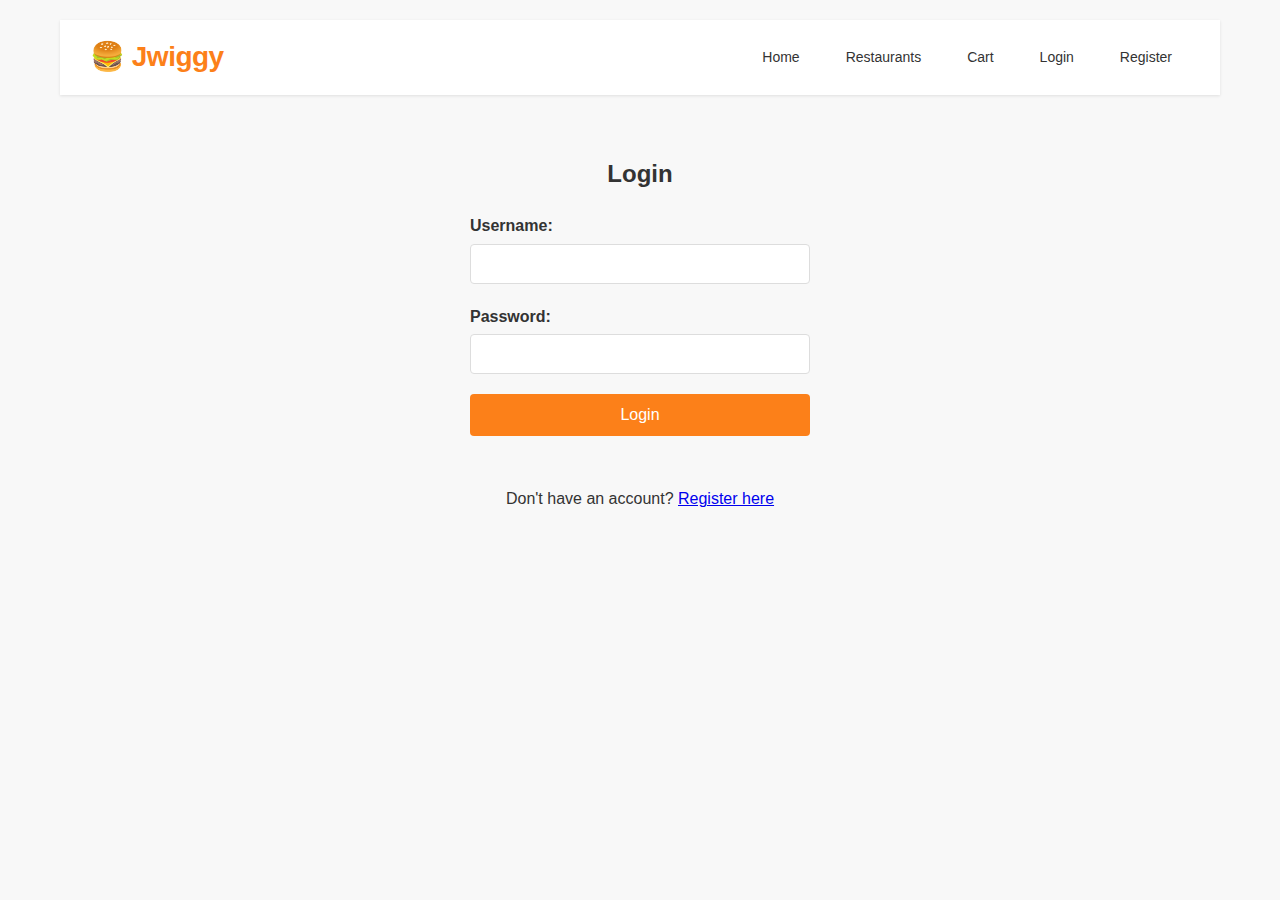
<file: frontend/login.html>
<!DOCTYPE html>
<html lang="en">
<head>
    <meta charset="UTF-8">
    <meta name="viewport" content="width=device-width, initial-scale=1.0">
    <title>Login - Jwiggy</title>
    <link rel="stylesheet" href="styles.css">
</head>
<body>
    <div class="container">
        <header>
            <h1>🍔 Jwiggy</h1>
            <nav>
                <a href="/">Home</a>
                <a href="/restaurants">Restaurants</a>
                <a href="/cart">Cart</a>
                <a href="/login" style="display: none;">Login</a>
                <a href="/register" style="display: none;">Register</a>
            </nav>
        </header>
        
        <main>
            <div class="login-container">
                <h2>Login</h2>
                <form id="loginForm" method="POST" action="#">
                    <div class="form-group">
                        <label for="username">Username:</label>
                        <input type="text" id="username" name="username" required autocomplete="username">
                    </div>
                    <div class="form-group">
                        <label for="password">Password:</label>
                        <input type="password" id="password" name="password" required autocomplete="current-password">
                    </div>
                    <button type="submit" class="btn">Login</button>
                </form>
                <div id="message" class="message"></div>
                <p style="text-align: center; margin-top: 15px;">
                    Don't have an account? <a href="/register">Register here</a>
                </p>
            </div>
        </main>
    </div>
    
    <script src="common.js"></script>
    <script src="login.js"></script>
</body>
</html>
</file>
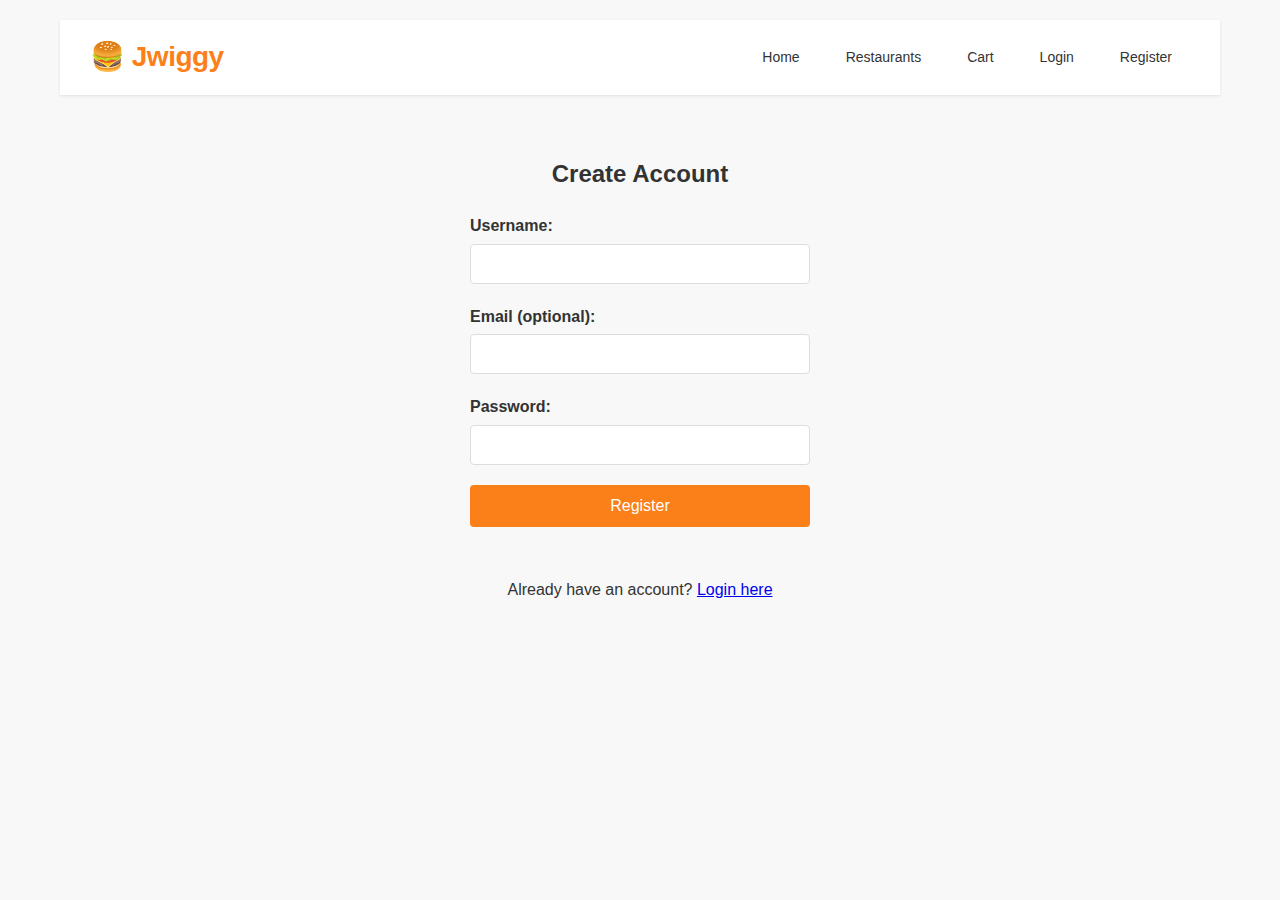
<file: frontend/register.html>
<!DOCTYPE html>
<html lang="en">
<head>
    <meta charset="UTF-8">
    <meta name="viewport" content="width=device-width, initial-scale=1.0">
    <title>Register - Jwiggy</title>
    <link rel="stylesheet" href="styles.css">
</head>
<body>
    <div class="container">
        <header>
            <h1>🍔 Jwiggy</h1>
            <nav>
                <a href="/">Home</a>
                <a href="/restaurants">Restaurants</a>
                <a href="/cart">Cart</a>
                <a href="/login" style="display: none;">Login</a>
                <a href="/register" style="display: none;">Register</a>
            </nav>
        </header>
        
        <main>
            <div class="login-container">
                <h2>Create Account</h2>
                <form id="registerForm" method="POST" action="#">
                    <div class="form-group">
                        <label for="username">Username:</label>
                        <input type="text" id="username" name="username" required autocomplete="username">
                    </div>
                    <div class="form-group">
                        <label for="email">Email (optional):</label>
                        <input type="email" id="email" name="email" autocomplete="email">
                    </div>
                    <div class="form-group">
                        <label for="password">Password:</label>
                        <input type="password" id="password" name="password" required autocomplete="new-password">
                    </div>
                    <button type="submit" class="btn">Register</button>
                </form>
                <div id="message" class="message"></div>
                <p style="text-align: center; margin-top: 15px;">
                    Already have an account? <a href="/login">Login here</a>
                </p>
            </div>
        </main>
    </div>
    
    <script src="common.js"></script>
    <script src="register.js"></script>
</body>
</html>
</file>
<file: frontend/styles.css>
* {
    margin: 0;
    padding: 0;
    box-sizing: border-box;
}

body {
    font-family: 'Segoe UI', Tahoma, Geneva, Verdana, sans-serif;
    line-height: 1.6;
    color: #333;
    background-color: #f8f8f8;
}

.container {
    max-width: 1200px;
    margin: 0 auto;
    padding: 20px;
}

header {
    background-color: #fff;
    padding: 15px 30px;
    border-radius: 0;
    margin-bottom: 0;
    box-shadow: 0 1px 3px rgba(0,0,0,0.1);
    display: flex;
    justify-content: space-between;
    align-items: center;
    position: sticky;
    top: 0;
    z-index: 100;
}

header h1 {
    color: #fc8019;
    font-size: 28px;
    font-weight: 700;
    letter-spacing: -0.5px;
}

nav {
    display: flex;
    gap: 10px;
}

nav a {
    text-decoration: none;
    color: #333;
    padding: 10px 18px;
    border-radius: 6px;
    transition: all 0.3s;
    font-weight: 500;
    font-size: 14px;
}

nav a:hover {
    background-color: #fff5eb;
    color: #fc8019;
}

main {
    background-color: transparent;
    padding: 30px 0;
    border-radius: 0;
    box-shadow: none;
}

.welcome-section {
    text-align: center;
    padding: 40px 0;
}

.welcome-section h2 {
    margin-bottom: 10px;
    color: #333;
}

.welcome-section p {
    margin-bottom: 20px;
    color: #666;
}

.login-container {
    max-width: 400px;
    margin: 0 auto;
    padding: 30px;
}

.login-container h2 {
    margin-bottom: 20px;
    text-align: center;
}

.form-group {
    margin-bottom: 20px;
}

.form-group label {
    display: block;
    margin-bottom: 5px;
    font-weight: bold;
}

.form-group input {
    width: 100%;
    padding: 10px;
    border: 1px solid #ddd;
    border-radius: 4px;
    font-size: 16px;
}

.btn {
    background-color: #fc8019;
    color: white;
    padding: 12px 24px;
    border: none;
    border-radius: 4px;
    cursor: pointer;
    font-size: 16px;
    width: 100%;
    transition: background-color 0.3s;
}

.btn:hover {
    background-color: #e6700f;
}

.message {
    margin-top: 15px;
    padding: 10px;
    border-radius: 4px;
    text-align: center;
}

.message.success {
    background-color: #d4edda;
    color: #155724;
    border: 1px solid #c3e6cb;
}

.message.error {
    background-color: #f8d7da;
    color: #721c24;
    border: 1px solid #f5c6cb;
}

.message.info {
    background-color: #d1ecf1;
    color: #0c5460;
    border: 1px solid #bee5eb;
}

@keyframes slideIn {
    from {
        transform: translateX(100%);
        opacity: 0;
    }
    to {
        transform: translateX(0);
        opacity: 1;
    }
}

@keyframes slideOut {
    from {
        transform: translateX(0);
        opacity: 1;
    }
    to {
        transform: translateX(100%);
        opacity: 0;
    }
}

.restaurants-grid {
    display: grid;
    grid-template-columns: repeat(auto-fill, minmax(320px, 1fr));
    gap: 25px;
    margin-top: 30px;
}

.restaurant-card {
    border: none;
    border-radius: 12px;
    padding: 0;
    background-color: #fff;
    transition: all 0.3s;
    box-shadow: 0 2px 8px rgba(0,0,0,0.08);
    overflow: hidden;
    cursor: pointer;
}

.restaurant-card:hover {
    box-shadow: 0 4px 16px rgba(0,0,0,0.12);
    transform: translateY(-2px);
}

.restaurant-header {
    padding: 20px;
    border-bottom: 1px solid #f0f0f0;
}

.restaurant-card h3 {
    color: #282c3f;
    margin-bottom: 8px;
    font-size: 18px;
    font-weight: 600;
}

.restaurant-card .restaurant-header p {
    color: #686b78;
    margin-bottom: 0;
    font-size: 13px;
    line-height: 1.4;
}

.items-list {
    margin-top: 15px;
}

.item-card {
    border: none;
    border-bottom: 1px solid #f0f0f0;
    border-radius: 0;
    padding: 18px 20px;
    margin-bottom: 0;
    display: flex;
    justify-content: space-between;
    align-items: center;
    transition: background-color 0.2s;
}

.item-card:hover {
    background-color: #fafafa;
}

.item-card:last-child {
    border-bottom: none;
}

.item-info {
    flex: 1;
}

.item-info h4 {
    margin-bottom: 6px;
    color: #282c3f;
    font-size: 16px;
    font-weight: 500;
}

.item-info p {
    color: #93959f;
    font-size: 13px;
    margin-bottom: 8px;
    line-height: 1.4;
}

.item-price {
    font-weight: 600;
    color: #282c3f;
    font-size: 16px;
    margin-right: 15px;
}

.item-actions {
    display: flex;
    align-items: center;
    gap: 10px;
}

.add-to-cart-btn {
    background-color: #fc8019;
    color: white;
    padding: 10px 20px;
    border: none;
    border-radius: 6px;
    cursor: pointer;
    font-size: 13px;
    font-weight: 600;
    transition: all 0.2s;
    text-transform: uppercase;
    letter-spacing: 0.5px;
}

.add-to-cart-btn:hover {
    background-color: #e6700f;
    box-shadow: 0 2px 8px rgba(252, 128, 25, 0.3);
}

.cart-items {
    margin-bottom: 30px;
}

.cart-item {
    border: none;
    border-bottom: 1px solid #f0f0f0;
    border-radius: 0;
    padding: 20px;
    margin-bottom: 0;
    display: flex;
    justify-content: space-between;
    align-items: center;
    background-color: #fff;
}

.cart-item:first-child {
    border-top-left-radius: 8px;
    border-top-right-radius: 8px;
}

.cart-item:last-child {
    border-bottom: none;
    border-bottom-left-radius: 8px;
    border-bottom-right-radius: 8px;
}

.cart-item-info h4 {
    margin-bottom: 5px;
    color: #333;
}

.cart-item-info p {
    color: #666;
    font-size: 14px;
}

.cart-item-price {
    font-weight: bold;
    color: #fc8019;
    font-size: 18px;
    margin-right: 20px;
}

.remove-btn {
    background-color: #dc3545;
    color: white;
    padding: 8px 16px;
    border: none;
    border-radius: 4px;
    cursor: pointer;
    font-size: 14px;
}

.remove-btn:hover {
    background-color: #c82333;
}

.checkout-section {
    margin-top: 30px;
    padding-top: 30px;
    border-top: 2px solid #eee;
}

.checkout-section h3 {
    margin-bottom: 20px;
}

.empty-cart {
    text-align: center;
    padding: 40px;
    color: #666;
}

.total-price {
    font-size: 22px;
    font-weight: 700;
    color: #282c3f;
    margin-bottom: 20px;
    text-align: right;
    padding: 15px 20px;
    background-color: #fff;
    border-radius: 8px;
    box-shadow: 0 2px 8px rgba(0,0,0,0.08);
}

.total-price::before {
    content: 'Total: ';
    font-weight: 500;
    color: #686b78;
    margin-right: 10px;
}

.page-title {
    font-size: 32px;
    font-weight: 700;
    color: #282c3f;
    margin-bottom: 30px;
}

.cart-container {
    background-color: #fff;
    border-radius: 12px;
    padding: 0;
    box-shadow: 0 2px 8px rgba(0,0,0,0.08);
    overflow: hidden;
}
</file>
